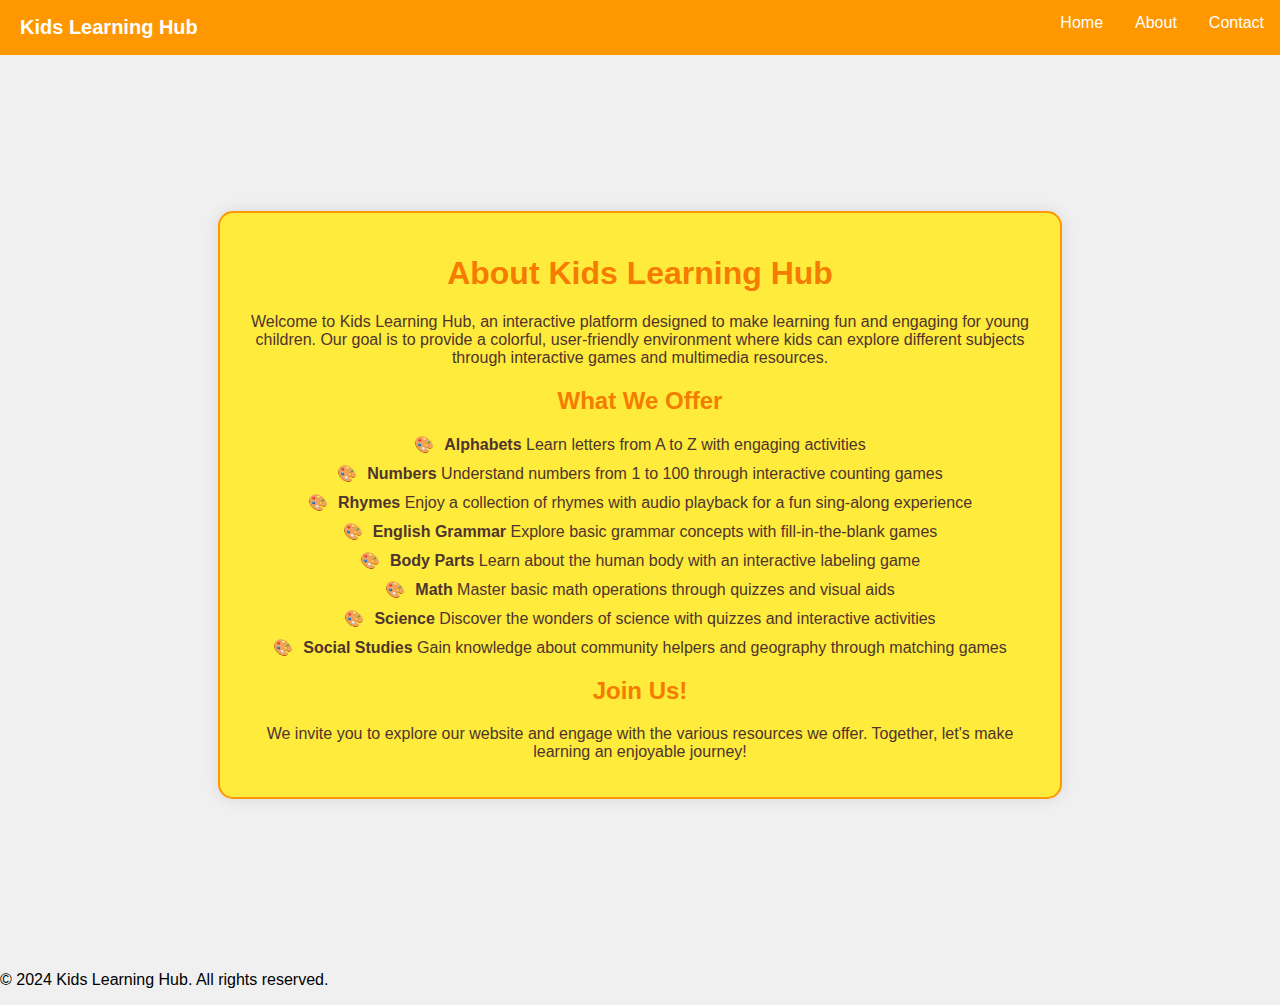
<file: wad_lab/about.html>
<!DOCTYPE html>
<html lang="en">
<head>
    <meta charset="UTF-8">
    <meta name="viewport" content="width=device-width, initial-scale=1.0">
    <title>About - Kids Learning Hub</title>
    <style>
        body {
            font-family: 'Comic Sans MS', 'Comic Sans', cursive, Arial, sans-serif;
            margin: 0;
            padding: 0;
            background-color: #f0f0f0;
        }

        .navbar {
            width: 100%;
            background-color:  #ff9800;
            overflow: hidden;
        }

        .navbar .logo {
            float: left;
            color: white;
            text-align: center;
            padding: 16px 20px;
            text-decoration: none;
            font-size: 20px;
            font-weight: bold;
        }

        .navbar .nav-links {
            list-style-type: none;
            margin: 0;
            padding: 0;
            float: right;
        }

        .navbar .nav-links li {
            float: left;
        }

        .navbar .nav-links li a {
            display: block;
            color: white;
            text-align: center;
            padding: 14px 16px;
            text-decoration: none;
        }

        .navbar .nav-links li a:hover {
            background-color: #ddd;
            color: black;
        }

        .main {
            display: flex;
            flex-direction: column;
            align-items: center;
            justify-content: center;
            min-height: 100vh;
        }

        .about-section {
            text-align: center;
            padding: 20px;
        }

        .content-box {
            background-color: #ffeb3b;
            border: 2px solid #ff9800;
            border-radius: 15px;
            padding: 20px;
            max-width: 800px;
            margin: 0 auto;
            box-shadow: 0 0 15px rgba(0, 0, 0, 0.1);
        }

        .content-box h1, .content-box h2 {
            color: #f57c00;
        }

        .content-box p, .content-box ul {
            color: #4e342e;
        }

        .content-box ul {
            padding-left: 0;
            list-style-type: none;
        }

        .content-box ul li {
            margin-bottom: 10px;
        }

        .content-box ul li::before {
            content: "🎨";
            margin-right: 10px;
        }
    </style>
</head>
<body>
    <header>
        <nav class="navbar">
            <div class="logo">Kids Learning Hub</div>
            <ul class="nav-links">
                <li><a href="index.html">Home</a></li>
                <li><a href="about.html">About</a></li>
                <li><a href="contact.html">Contact</a></li>
            </ul>
        </nav>
    </header>
    <main class="main">
        <section class="about-section">
            <div class="content-box">
                <h1>About Kids Learning Hub</h1>
                <p>Welcome to Kids Learning Hub, an interactive platform designed to make learning fun and engaging for young children. Our goal is to provide a colorful, user-friendly environment where kids can explore different subjects through interactive games and multimedia resources.</p>
                <h2>What We Offer</h2>
                <ul>
                    <li><strong>Alphabets</strong> Learn letters from A to Z with engaging activities</li>
                    <li><strong>Numbers</strong> Understand numbers from 1 to 100 through interactive counting games</li>
                    <li><strong>Rhymes</strong> Enjoy a collection of rhymes with audio playback for a fun sing-along experience</li>
                    <li><strong>English Grammar</strong> Explore basic grammar concepts with fill-in-the-blank games</li>
                    <li><strong>Body Parts</strong> Learn about the human body with an interactive labeling game</li>
                    <li><strong>Math</strong> Master basic math operations through quizzes and visual aids</li>
                    <li><strong>Science</strong> Discover the wonders of science with quizzes and interactive activities</li>
                    <li><strong>Social Studies</strong> Gain knowledge about community helpers and geography through matching games</li>
                </ul>
                <h2>Join Us!</h2>
                <p>We invite you to explore our website and engage with the various resources we offer. Together, let's make learning an enjoyable journey!</p>
            </div>
        </section>
    </main>
    <footer>
        <p>&copy; 2024 Kids Learning Hub. All rights reserved.</p>
    </footer>
</body>
</html>
</file>
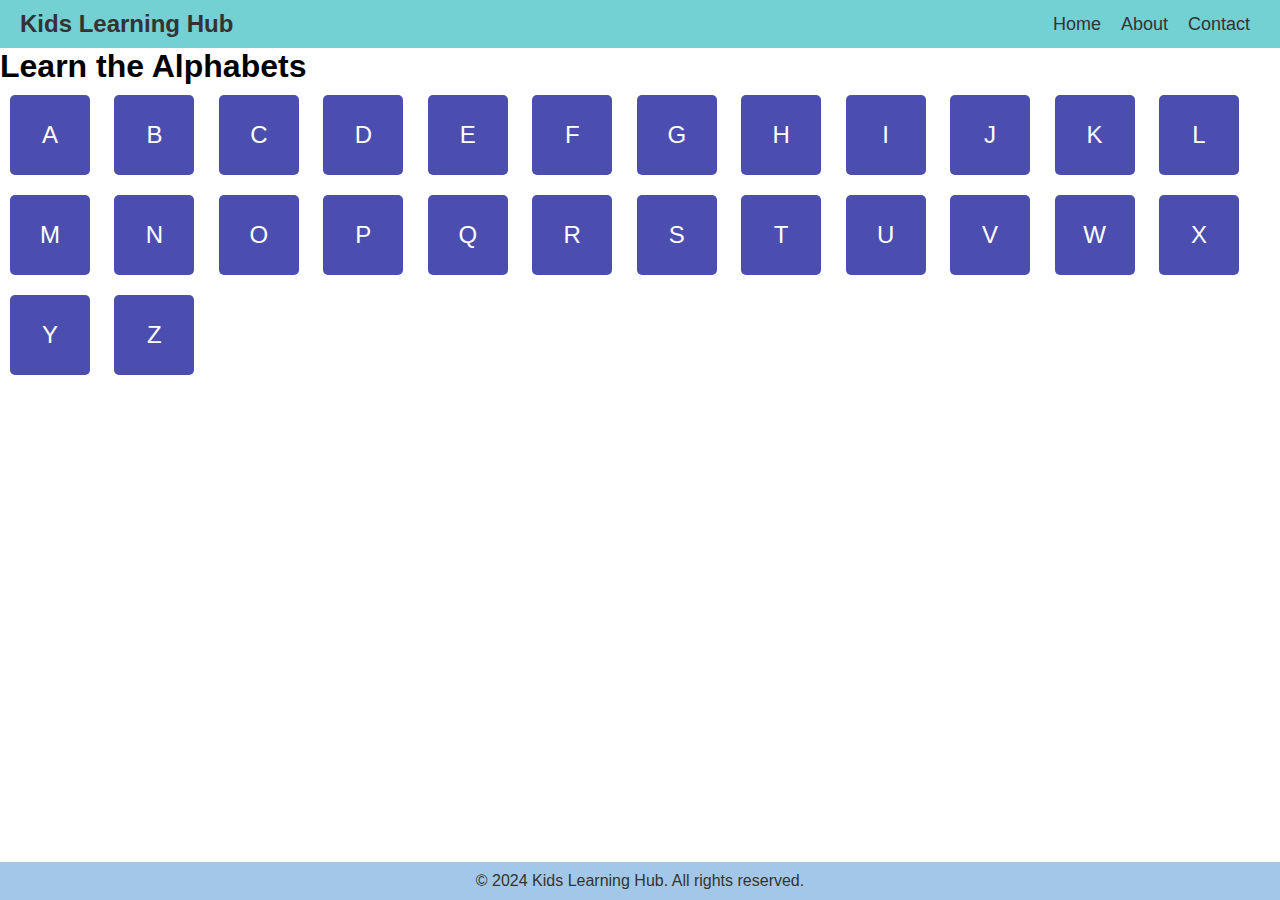
<file: wad_lab/alphabets.html>
<!DOCTYPE html>
<html lang="en">
<head>
    <meta charset="UTF-8">
    <meta name="viewport" content="width=device-width, initial-scale=1.0">
    <title>Alphabets - Kids Learning Hub</title>
    <link rel="stylesheet" href="styles.css">
</head>
<body>
    <header>
        <nav class="navbar">
            <div class="logo">Kids Learning Hub</div>
            <ul class="nav-links">
                <li><a href="index.html">Home</a></li>
                <li><a href="about.html">About</a></li>
                <li><a href="contact.html">Contact</a></li>
            </ul>
        </nav>
    </header>

    <main>
        <section class="alphabet-section">
            <h1>Learn the Alphabets</h1>
            <div class="alphabet-grid">
                <button onclick="location.href='a.html'" class="alphabet-card">A</button>
                <button onclick="location.href='b.html'" class="alphabet-card">B</button>
                <button onclick="location.href='c.html'" class="alphabet-card">C</button>
                <button onclick="location.href='d.html'" class="alphabet-card">D</button>
                <button onclick="location.href='e.html'" class="alphabet-card">E</button>
                <button onclick="location.href='f.html'" class="alphabet-card">F</button>
                <button onclick="location.href='g.html'" class="alphabet-card">G</button>
                <button onclick="location.href='h.html'" class="alphabet-card">H</button>
                <button onclick="location.href='i.html'" class="alphabet-card">I</button>
                <button onclick="location.href='j.html'" class="alphabet-card">J</button>
                <button onclick="location.href='k.html'" class="alphabet-card">K</button>
                <button onclick="location.href='l.html'" class="alphabet-card">L</button>
                <button onclick="location.href='m.html'" class="alphabet-card">M</button>
                <button onclick="location.href='n.html'" class="alphabet-card">N</button>
                <button onclick="location.href='o.html'" class="alphabet-card">O</button>
                <button onclick="location.href='p.html'" class="alphabet-card">P</button>
                <button onclick="location.href='q.html'" class="alphabet-card">Q</button>
                <button onclick="location.href='r.html'" class="alphabet-card">R</button>
                <button onclick="location.href='s.html'" class="alphabet-card">S</button>
                <button onclick="location.href='t.html'" class="alphabet-card">T</button>
                <button onclick="location.href='u.html'" class="alphabet-card">U</button>
                <button onclick="location.href='v.html'" class="alphabet-card">V</button>
                <button onclick="location.href='w.html'" class="alphabet-card">W</button>
                <button onclick="location.href='x.html'" class="alphabet-card">X</button>
                <button onclick="location.href='y.html'" class="alphabet-card">Y</button>
                <button onclick="location.href='z.html'" class="alphabet-card">Z</button>
            </div>
        </section>
    </main>

    <footer>
        <p>&copy; 2024 Kids Learning Hub. All rights reserved.</p>
    </footer>
</body>
</html>
</file>
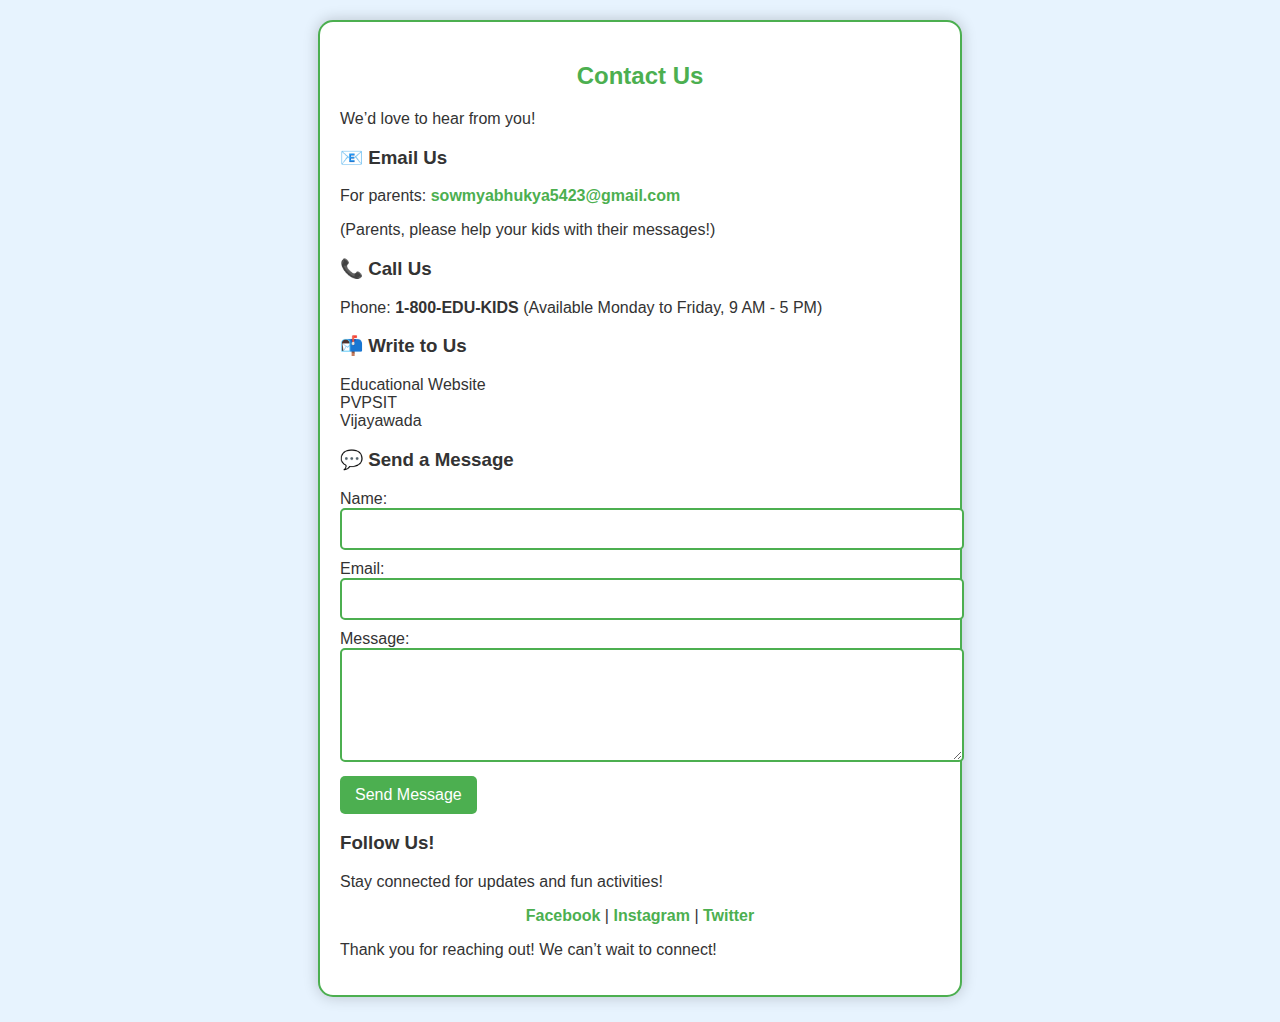
<file: wad_lab/contact.html>
<!DOCTYPE html>
<html lang="en">
<head>
    <meta charset="UTF-8">
    <meta name="viewport" content="width=device-width, initial-scale=1.0">
    <title>Contact Us</title>
    <style>
        body {
            font-family: 'Comic Sans MS', cursive, sans-serif;
            margin: 20px;
            background-color: #e7f3fe;
            color: #333;
        }
        h2 {
            color: #4CAF50;
            text-align: center;
        }
        .contact-info {
            background-color: white;
            padding: 20px;
            border-radius: 15px;
            box-shadow: 0 0 15px rgba(0, 0, 0, 0.2);
            border: 2px solid #4CAF50;
            max-width: 600px;
            margin: auto;
        }
        input, textarea {
            width: 100%;
            padding: 10px;
            margin-bottom: 10px;
            border: 2px solid #4CAF50;
            border-radius: 5px;
            font-size: 16px;
        }
        button {
            background-color: #4CAF50;
            color: white;
            padding: 10px 15px;
            border: none;
            border-radius: 5px;
            cursor: pointer;
            font-size: 16px;
            transition: background-color 0.3s;
        }
        button:hover {
            background-color: #45a049;
        }
        a {
            color: #4CAF50;
            text-decoration: none;
            font-weight: bold;
        }
        a:hover {
            text-decoration: underline;
        }
        .social-links {
            text-align: center;
            margin-top: 10px;
        }
    </style>
</head>
<body>

<div class="contact-info">
    <h2>Contact Us</h2>
    <p>We’d love to hear from you!</p>

    <h3>📧 Email Us</h3>
    <p>For parents: <a href="mailto:sowmyabhukya5423@gmail.com">sowmyabhukya5423@gmail.com</a></p>
    <p>(Parents, please help your kids with their messages!)</p>

    <h3>📞 Call Us</h3>
    <p>Phone: <strong>1-800-EDU-KIDS</strong> (Available Monday to Friday, 9 AM - 5 PM)</p>

    <h3>📬 Write to Us</h3>
    <p>Educational Website<br>
       PVPSIT<br>
       Vijayawada</p>

    <h3>💬 Send a Message</h3>
    <form action="your_form_handler_url" method="POST">
        <label for="name">Name:</label>
        <input type="text" id="name" name="name" required>

        <label for="email">Email:</label>
        <input type="email" id="email" name="email" required>

        <label for="message">Message:</label>
        <textarea id="message" name="message" rows="5" required></textarea>

        <button type="submit">Send Message</button>
    </form>

    <h3>Follow Us!</h3>
    <p>Stay connected for updates and fun activities!</p>
    <div class="social-links">
        <a href="https://facebook.com/sowmya_5423" target="_blank">Facebook</a> | 
        <a href="https://instagram.com/sowmya_5423" target="_blank">Instagram</a> | 
        <a href="https://twitter.com/sowmya_5423" target="_blank">Twitter</a>
    </div>

    <p>Thank you for reaching out! We can’t wait to connect!</p>
</div>

</body>
</html>
</file>
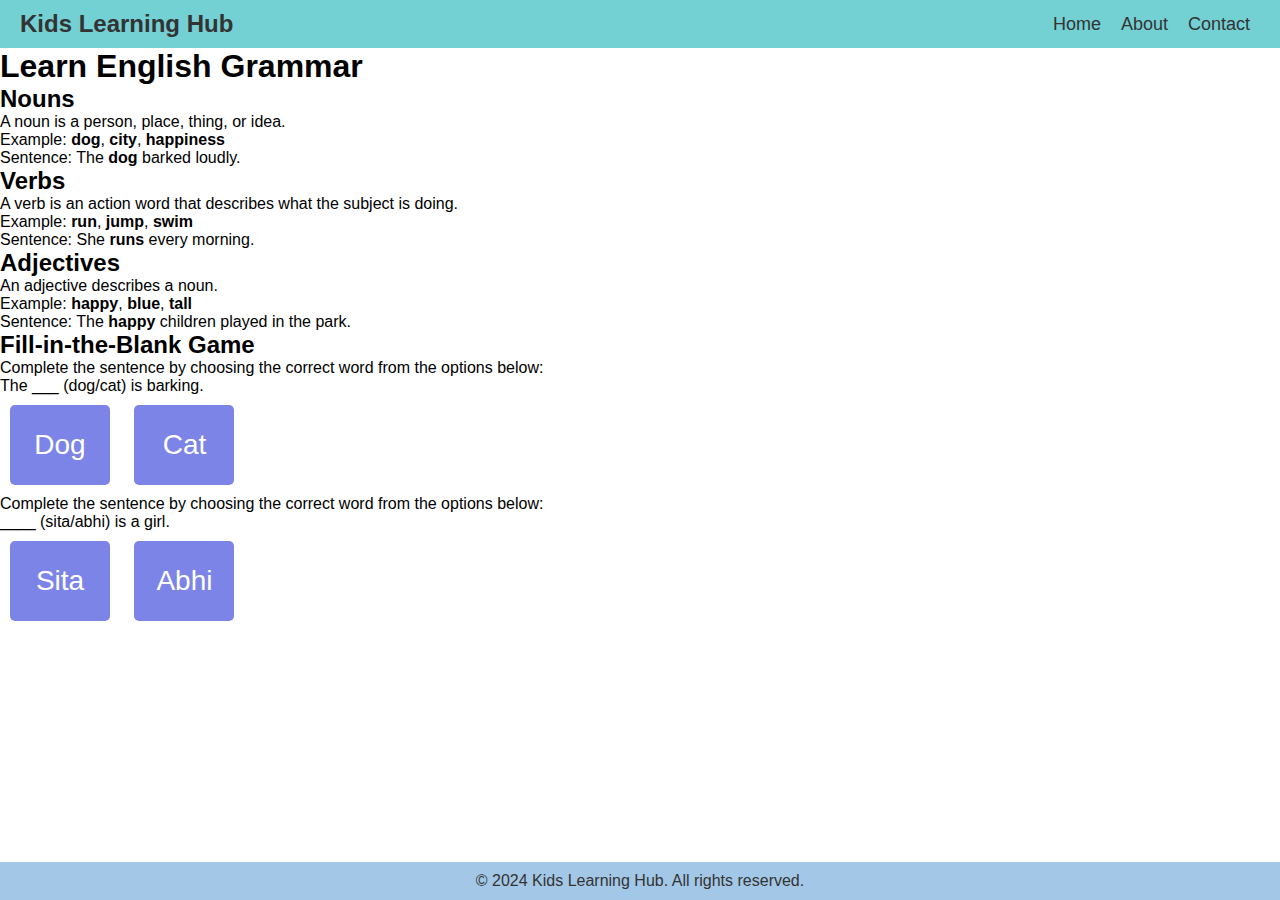
<file: wad_lab/grammer.html>
<!DOCTYPE html>
<html lang="en">
<head>
    <meta charset="UTF-8">
    <meta name="viewport" content="width=device-width, initial-scale=1.0">
    <title>English Grammar - Kids Learning Hub</title>
    <link rel="stylesheet" href="styles.css">
</head>
<body>
    <header>
        <nav class="navbar">
            <div class="logo">Kids Learning Hub</div>
            <ul class="nav-links">
                <li><a href="index.html">Home</a></li>
                <li><a href="about.html">About</a></li>
                <li><a href="contact.html">Contact</a></li>
            </ul>
        </nav>
    </header>
    <main>
        <section class="grammar-section">
            <h1>Learn English Grammar</h1>
            <h2>Nouns</h2>
            <p>A noun is a person, place, thing, or idea. <br>
            Example: <strong>dog</strong>, <strong>city</strong>, <strong>happiness</strong></p>
            <p>Sentence: The <strong>dog</strong> barked loudly.</p>
            <h2>Verbs</h2>
            <p>A verb is an action word that describes what the subject is doing. <br>
            Example: <strong>run</strong>, <strong>jump</strong>, <strong>swim</strong></p>
            <p>Sentence: She <strong>runs</strong> every morning.</p>

            <h2>Adjectives</h2>
            <p>An adjective describes a noun. <br>
            Example: <strong>happy</strong>, <strong>blue</strong>, <strong>tall</strong></p>
            <p>Sentence: The <strong>happy</strong> children played in the park.</p>
            <h2>Fill-in-the-Blank Game</h2>
            <p>Complete the sentence by choosing the correct word from the options below:</p>
            <p>The ___ (dog/cat) is barking.</p>
            <button onclick="checkAnswer('dog', 'dogFeedback')">Dog</button>
            <button onclick="checkAnswer('cat', 'dogFeedback')">Cat</button>
            <p id="dogFeedback"></p>

            <p>Complete the sentence by choosing the correct word from the options below:</p>
            <p>____ (sita/abhi) is a girl.</p>
            <button onclick="checkAnswer('sita', 'nameFeedback')">Sita</button>
            <button onclick="checkAnswer('abhi', 'nameFeedback')">Abhi</button>
            <p id="nameFeedback"></p>
        </section>
    </main>
    <footer>
        <p>&copy; 2024 Kids Learning Hub. All rights reserved.</p>
    </footer>
    <script>
        function checkAnswer(selected, feedbackId) {
            const feedback = document.getElementById(feedbackId);
            if ((selected === 'dog' && feedbackId === 'dogFeedback') || (selected === 'sowmya' && feedbackId === 'nameFeedback')) {
                feedback.textContent = 'Correct!';
                feedback.style.color = 'green';
            } else {
                feedback.textContent = 'Oops! Try again.';
                feedback.style.color = 'red';
            }
        }
    </script>
</body>
</html>
</file>
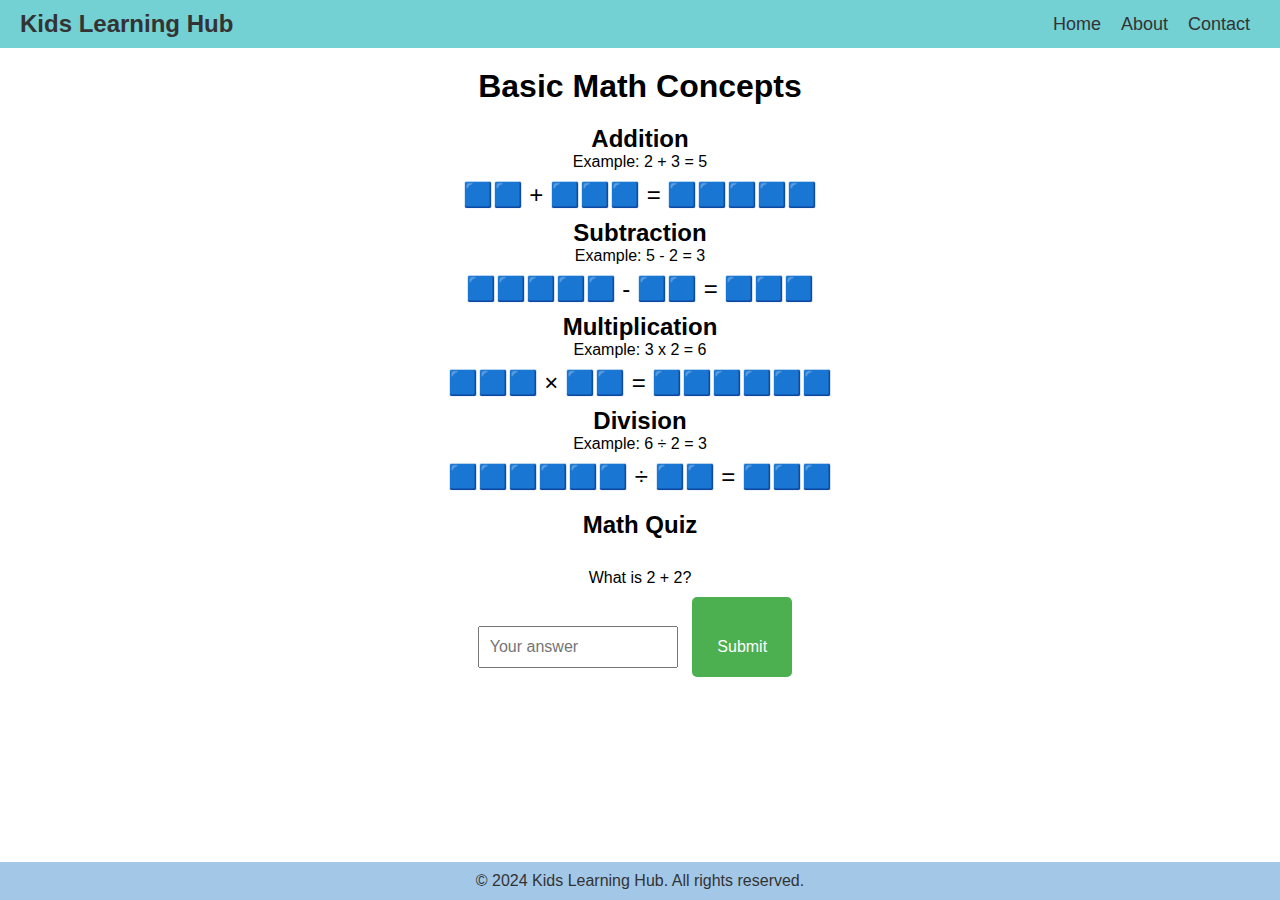
<file: wad_lab/math.html>
<!DOCTYPE html>
<html lang="en">
<head>
    <meta charset="UTF-8">
    <meta name="viewport" content="width=device-width, initial-scale=1.0">
    <title>Math - Kids Learning Hub</title>
    <link rel="stylesheet" href="styles.css">
</head>
<body>
    <header>
        <nav class="navbar">
            <div class="logo">Kids Learning Hub</div>
            <ul class="nav-links">
                <li><a href="index.html">Home</a></li>
                <li><a href="about.html">About</a></li>
                <li><a href="contact.html">Contact</a></li>
            </ul>
        </nav>
    </header>
    <main>
        <section class="math-section">
            <h1>Basic Math Concepts</h1>
            <div class="math-concepts">
                <h2>Addition</h2>
                <p>Example: 2 + 3 = 5</p>
                <div class="visual-aid">🟦🟦 + 🟦🟦🟦 = 🟦🟦🟦🟦🟦</div>

                <h2>Subtraction</h2>
                <p>Example: 5 - 2 = 3</p>
                <div class="visual-aid">🟦🟦🟦🟦🟦 - 🟦🟦 = 🟦🟦🟦</div>

                <h2>Multiplication</h2>
                <p>Example: 3 x 2 = 6</p>
                <div class="visual-aid">🟦🟦🟦 × 🟦🟦 = 🟦🟦🟦🟦🟦🟦</div>

                <h2>Division</h2>
                <p>Example: 6 ÷ 2 = 3</p>
                <div class="visual-aid">🟦🟦🟦🟦🟦🟦 ÷ 🟦🟦 = 🟦🟦🟦</div>
            </div>
            <h2>Math Quiz</h2>
            <div id="quiz-container">
                <p id="quiz-question"></p>
                <input type="text" id="quiz-answer" placeholder="Your answer" style="padding: 10px; width: 200px; font-size: 16px;">
                <button id="submit-button" onclick="checkAnswer()">Submit</button>
                <p id="quiz-feedback"></p>
            </div>
        </section>
    </main>
    <footer>
        <p>&copy; 2024 Kids Learning Hub. All rights reserved.</p>
    </footer>
    <script>
        const questions = [
            { question: "What is 2 + 2?", answer: "4" },
            { question: "What is 5 - 3?", answer: "2" },
            { question: "What is 3 x 3?", answer: "9" },
            { question: "What is 6 ÷ 2?", answer: "3" },
        ];
        let currentQuestionIndex = 0;
        function displayQuestion() {
            const quizQuestionElement = document.getElementById('quiz-question');
            quizQuestionElement.textContent = questions[currentQuestionIndex].question;
        }

        function checkAnswer() {
            const userAnswer = document.getElementById('quiz-answer').value;
            const feedbackElement = document.getElementById('quiz-feedback');

            if (userAnswer === questions[currentQuestionIndex].answer) {
                feedbackElement.textContent = "Correct!";
                feedbackElement.style.color = 'green';
            } else {
                feedbackElement.textContent = "Incorrect, try again!";
                feedbackElement.style.color = 'red';
            }
            document.getElementById('quiz-answer').value = '';
            currentQuestionIndex = (currentQuestionIndex + 1) % questions.length;
            setTimeout(displayQuestion, 2000);
        }
        window.onload = displayQuestion;
    </script>
    <style>
        .math-section {
            padding: 20px;
            text-align: center;
        }
        .math-concepts {
            margin: 20px;
        }
        .visual-aid {
            font-size: 24px;
            margin: 10px 0;
        }
        #quiz-container {
            margin-top: 30px;
            text-align: center;
        }
        #quiz-feedback {
            margin-top: 10px;
            font-weight: bold;
        }
        #quiz-answer {
            padding: 10px;
            width: 200px; /* Adjust width as needed */
            font-size: 16px;
        }
        #submit-button {
            padding: 10px 20px; /* Increase padding for larger button */
            font-size: 16px;
            background-color: #4CAF50; /* Green background */
            color: white; /* White text */
            border: none;
            border-radius: 5px; /* Rounded corners */
            cursor: pointer;
            margin-top: 10px; /* Space between input and button */
        }
        #submit-button:hover {
            background-color: #45a049; /* Darker green on hover */
        }
    </style>
</body>
</html>
</file>
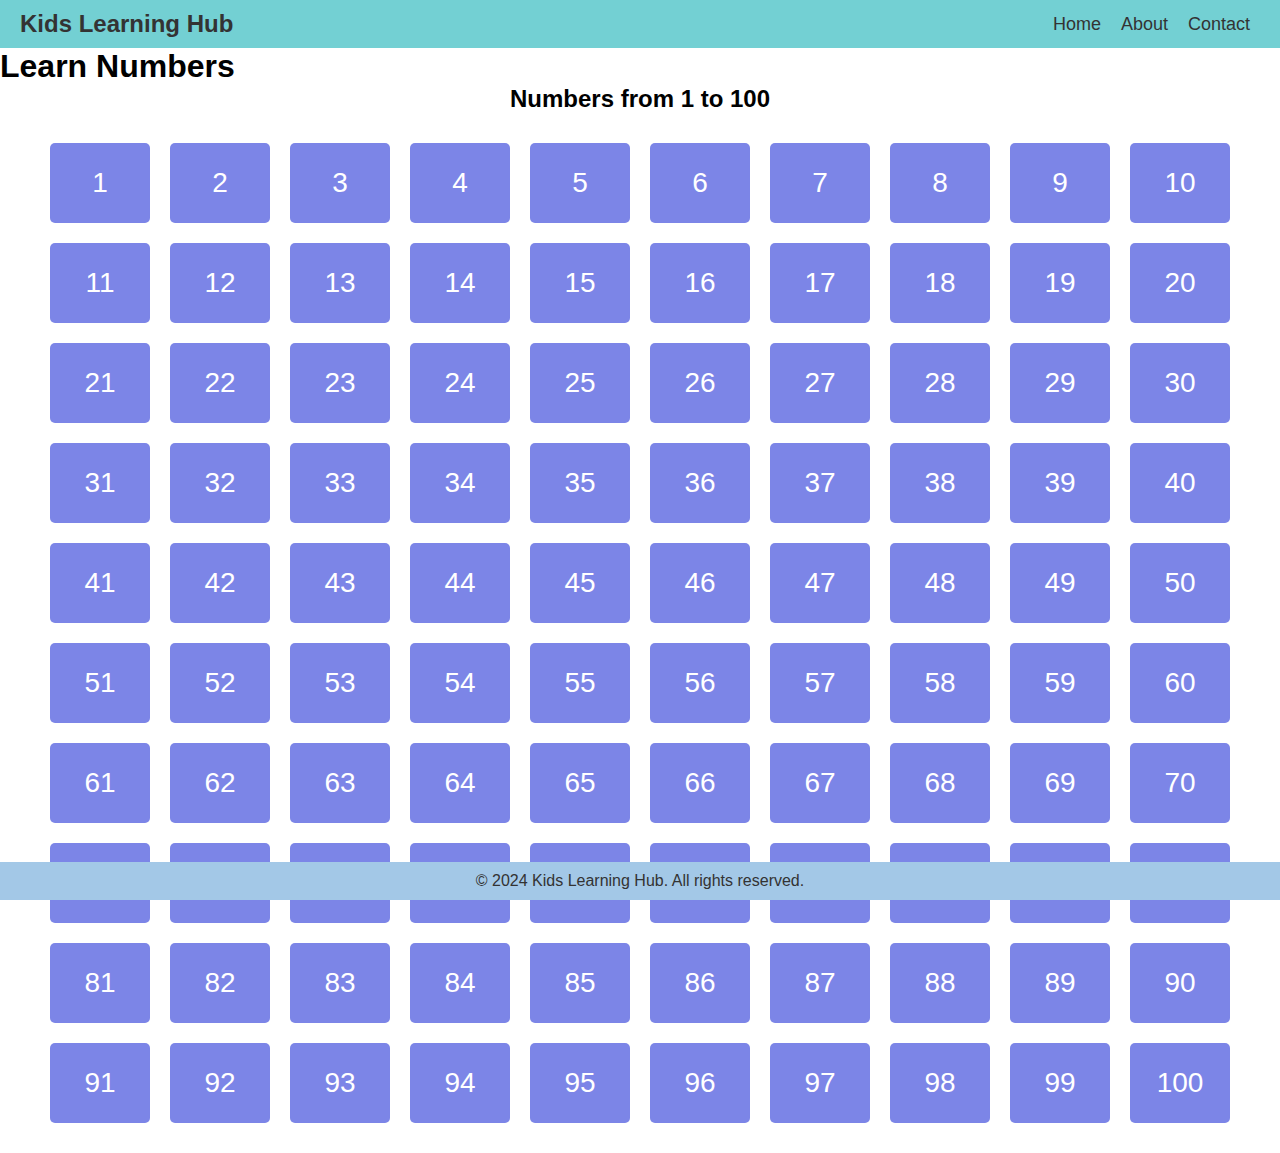
<file: wad_lab/numbers.html>
<!DOCTYPE html>
<html lang="en">
<head>
    <meta charset="UTF-8">
    <meta name="viewport" content="width=device-width, initial-scale=1.0">
    <title>Numbers - Kids Learning Hub</title>
    <link rel="stylesheet" href="styles.css">
</head>
<body>
    <header>
        <nav class="navbar">
            <div class="logo">Kids Learning Hub</div>
            <ul class="nav-links">
                <li><a href="index.html">Home</a></li>
                <li><a href="about.html">About</a></li>
                <li><a href="contact.html">Contact</a></li>
            </ul>
        </nav>
    </header>

    <main>
        <section class="numbers-section">
            <h1>Learn Numbers</h1>
            <div class="number-grid">
                <h2>Numbers from 1 to 100</h2>
                <div class="button-grid">
                    <!-- Display numbers from 1 to 100 as buttons -->
                    <button onclick="location.href='1.html'">1</button>
                    <button onclick="location.href='2.html'">2</button>
                    <button onclick="location.href='3.html'">3</button>
                    <button onclick="location.href='4.html'">4</button>
                    <button onclick="location.href='5.html'">5</button>
                    <button onclick="location.href='6.html'">6</button>
                    <button onclick="location.href='7.html'">7</button>
                    <button onclick="location.href='8.html'">8</button>
                    <button onclick="location.href='9.html'">9</button>
                    <button onclick="location.href='10.html'">10</button>
                    <button onclick="location.href='11.html'">11</button>
                    <button onclick="location.href='12.html'">12</button>
                    <button onclick="location.href='13.html'">13</button>
                    <button onclick="location.href='14.html'">14</button>
                    <button onclick="location.href='15.html'">15</button>
                    <button onclick="location.href='16.html'">16</button>
                    <button onclick="location.href='17.html'">17</button>
                    <button onclick="location.href='18.html'">18</button>
                    <button onclick="location.href='19.html'">19</button>
                    <button onclick="location.href='20.html'">20</button>
                    <button onclick="location.href='21.html'">21</button>
                    <button onclick="location.href='22.html'">22</button>
                    <button onclick="location.href='23.html'">23</button>
                    <button onclick="location.href='24.html'">24</button>
                    <button onclick="location.href='25.html'">25</button>
                    <button onclick="location.href='26.html'">26</button>
                    <button onclick="location.href='27.html'">27</button>
                    <button onclick="location.href='28.html'">28</button>
                    <button onclick="location.href='29.html'">29</button>
                    <button onclick="location.href='30.html'">30</button>
                    <button onclick="location.href='31.html'">31</button>
                    <button onclick="location.href='32.html'">32</button>
                    <button onclick="location.href='33.html'">33</button>
                    <button onclick="location.href='34.html'">34</button>
                    <button onclick="location.href='35.html'">35</button>
                    <button onclick="location.href='36.html'">36</button>
                    <button onclick="location.href='37.html'">37</button>
                    <button onclick="location.href='38.html'">38</button>
                    <button onclick="location.href='39.html'">39</button>
                    <button onclick="location.href='40.html'">40</button>
                    <button onclick="location.href='41.html'">41</button>
                    <button onclick="location.href='42.html'">42</button>
                    <button onclick="location.href='43.html'">43</button>
                    <button onclick="location.href='44.html'">44</button>
                    <button onclick="location.href='45.html'">45</button>
                    <button onclick="location.href='46.html'">46</button>
                    <button onclick="location.href='47.html'">47</button>
                    <button onclick="location.href='48.html'">48</button>
                    <button onclick="location.href='49.html'">49</button>
                    <button onclick="location.href='50.html'">50</button>
                    <button onclick="location.href='51.html'">51</button>
                    <button onclick="location.href='52.html'">52</button>
                    <button onclick="location.href='53.html'">53</button>
                    <button onclick="location.href='54.html'">54</button>
                    <button onclick="location.href='55.html'">55</button>
                    <button onclick="location.href='56.html'">56</button>
                    <button onclick="location.href='57.html'">57</button>
                    <button onclick="location.href='58.html'">58</button>
                    <button onclick="location.href='59.html'">59</button>
                    <button onclick="location.href='60.html'">60</button>
                    <button onclick="location.href='61.html'">61</button>
                    <button onclick="location.href='62.html'">62</button>
                    <button onclick="location.href='63.html'">63</button>
                    <button onclick="location.href='64.html'">64</button>
                    <button onclick="location.href='65.html'">65</button>
                    <button onclick="location.href='66.html'">66</button>
                    <button onclick="location.href='67.html'">67</button>
                    <button onclick="location.href='68.html'">68</button>
                    <button onclick="location.href='69.html'">69</button>
                    <button onclick="location.href='70.html'">70</button>
                    <button onclick="location.href='71.html'">71</button>
                    <button onclick="location.href='72.html'">72</button>
                    <button onclick="location.href='73.html'">73</button>
                    <button onclick="location.href='74.html'">74</button>
                    <button onclick="location.href='75.html'">75</button>
                    <button onclick="location.href='76.html'">76</button>
                    <button onclick="location.href='77.html'">77</button>
                    <button onclick="location.href='78.html'">78</button>
                    <button onclick="location.href='79.html'">79</button>
                    <button onclick="location.href='80.html'">80</button>
                    <button onclick="location.href='81.html'">81</button>
                    <button onclick="location.href='82.html'">82</button>
                    <button onclick="location.href='83.html'">83</button>
                    <button onclick="location.href='84.html'">84</button>
                    <button onclick="location.href='85.html'">85</button>
                    <button onclick="location.href='86.html'">86</button>
                    <button onclick="location.href='87.html'">87</button>
                    <button onclick="location.href='88.html'">88</button>
                    <button onclick="location.href='89.html'">89</button>
                    <button onclick="location.href='90.html'">90</button>
                    <button onclick="location.href='91.html'">91</button>
                    <button onclick="location.href='92.html'">92</button>
                    <button onclick="location.href='93.html'">93</button>
                    <button onclick="location.href='94.html'">94</button>
                    <button onclick="location.href='95.html'">95</button>
                    <button onclick="location.href='96.html'">96</button>
                    <button onclick="location.href='97.html'">97</button>
                    <button onclick="location.href='98.html'">98</button>
                    <button onclick="location.href='99.html'">99</button>
                    <button onclick="location.href='100.html'">100</button>
                </div>
            </div>
        </section>
    </main>

    <footer>
        <p>&copy; 2024 Kids Learning Hub. All rights reserved.</p>
    </footer>
</body>
</html>
</file>
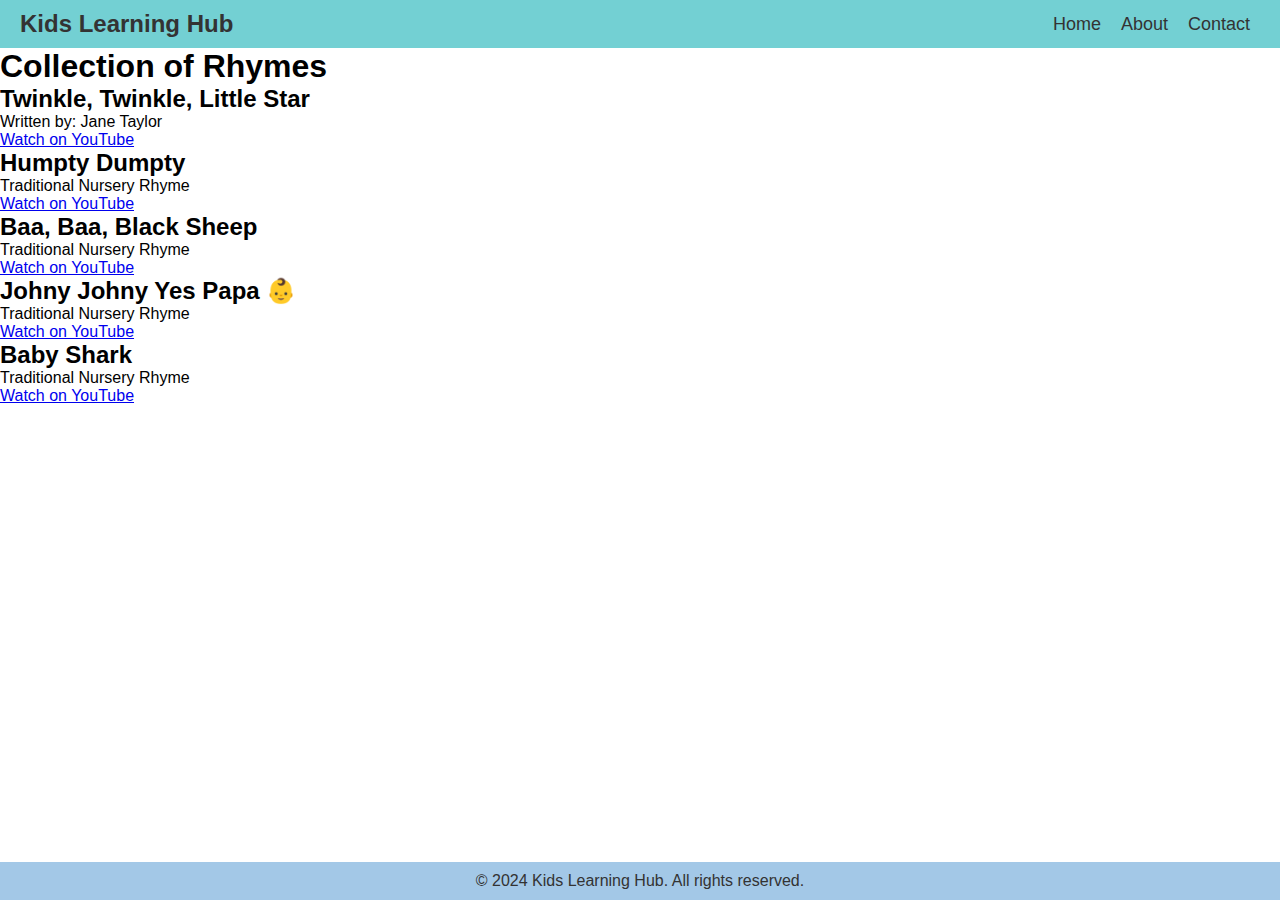
<file: wad_lab/rhymes.html>
<!DOCTYPE html>
<html lang="en">
<head>
    <meta charset="UTF-8">
    <meta name="viewport" content="width=device-width, initial-scale=1.0">
    <title>Rhymes - Kids Learning Hub</title>
    <link rel="stylesheet" href="styles.css">
</head>
<body>
    <header>
        <nav class="navbar">
            <div class="logo">Kids Learning Hub</div>
            <ul class="nav-links">
                <li><a href="index.html">Home</a></li>
                <li><a href="about.html">About</a></li>
                <li><a href="contact.html">Contact</a></li>
            </ul>
        </nav>
    </header>
    <main>
        <section class="rhymes-section">
            <h1>Collection of Rhymes</h1>
            <ul>
                <li>
                    <h2>Twinkle, Twinkle, Little Star</h2>
                    <p>Written by: Jane Taylor</p>
                    <a href="https://www.youtube.com/watch?v=yCjJyiqpAuU" target="_blank">Watch on YouTube</a>
                </li>
                <li>
                    <h2>Humpty Dumpty</h2>
                    <p>Traditional Nursery Rhyme</p>
                    <a href="https://www.youtube.com/watch?v=AIIj0mBX1jU" target="_blank">Watch on YouTube</a>
                </li>
                <li>
                    <h2>Baa, Baa, Black Sheep</h2>
                    <p>Traditional Nursery Rhyme</p>
                    <a href="https://www.youtube.com/watch?v=oSNdO4E_yXo" target="_blank">Watch on YouTube</a>
                </li>
                <li>
                    <h2>Johny Johny Yes Papa 👶</h2>
                    <p>Traditional Nursery Rhyme</p>
                    <a href="https://www.youtube.com/watch?v=F4tHL8reNCs" target="_blank">Watch on YouTube</a>
                </li>
                <li>
                    <h2>Baby Shark</h2>
                    <p>Traditional Nursery Rhyme</p>
                    <a href="https://www.youtube.com/watch?v=020g-0hhCAU" target="_blank">Watch on YouTube</a>
                </li>
                <!-- Add more rhymes here -->
            </ul>
        </section>
    </main>
    <footer>
        <p>&copy; 2024 Kids Learning Hub. All rights reserved.</p>
    </footer>
</body>
</html>
</file>
<file: wad_lab/styles.css>
/* Basic Reset */
* {
    margin: 0;
    padding: 0;
    box-sizing: border-box;
    font-family: 'Arial', sans-serif;
}

/* Navbar Styling */
.navbar {
    display: flex;
    justify-content: space-between;
    align-items: center;
    background-color: #73d0d3;
    padding: 10px 20px;
}

body {
    background-image: url('https://marketplace.canva.com/EAF5FxQlSGQ/1/0/1600w/canva-blue-and-white-illustrated-sky-and-airplane-desktop-wallpaper-zYA4XGHAYo0.jpg');
    background-size: cover; /* This will make the background cover the entire page */
    background-position: center; /* This will center the background image */
    background-repeat: no-repeat; /* This will prevent the background from repeating */
}

.logo {
    font-size: 24px;
    font-weight: bold;
    color: #333;
}

.nav-links {
    list-style: none;
    display: flex;
}

.nav-links li {
    margin: 0 10px;
}

.nav-links a {
    text-decoration: none;
    color: #333;
    font-size: 18px;
}

/* Welcome Section */
.welcome-section {
    text-align: center;
    padding: 40px 20px;
    background-color: #f0f8ff;
    color: #444;
}

.welcome-section h1 {
    font-size: 36px;
    margin-bottom: 10px;
}

.welcome-section p {
    font-size: 20px;
}

.alphabet-card {
    display: inline-block;
    width: 80px; /* Width of the button */
    height: 80px; /* Height of the button */
    font-size: 24px; /* Font size */
    margin: 10px; /* Spacing between buttons */
    text-align: center; /* Center the text */
    line-height: 80px; /* Center text vertically */
    background-color: #4c4eaf; /* Button color */
    color: white; /* Text color */
    border: none; /* Remove border */
    border-radius: 5px; /* Rounded corners */
    cursor: pointer; /* Pointer cursor on hover */
    transition: background-color 0.3s; /* Transition effect */
}

.alphabet-card:hover {
    background-color: #45a049; /* Darker color on hover */
}


/* Subjects Section */
.subjects-section {
    display: grid;
    grid-template-columns: repeat(auto-fit, minmax(200px, 1fr));
    gap: 20px;
    padding: 40px 20px;
    background-color: #fff8e1;
}
.number-grid {
    text-align: center; /* Center the grid */
}

.button-grid {
    display: flex;
    flex-wrap: wrap; /* Allow buttons to wrap to the next line */
    justify-content: center; /* Center the buttons */
    margin: 20px 0; /* Add some vertical spacing */
}

button {
    display: inline-block;
    width: 100px; /* Width of the button */
    height: 80px; /* Height of the button */
    font-size: 28px; /* Font size */
    margin: 10px; /* Spacing between buttons */
    text-align: center; /* Center the text */
    line-height: 80px; /* Center text vertically */
    background-color: #7c85e7; /* Button color */
    color: white; /* Text color */
    border: none; /* Remove border */
    border-radius: 5px; /* Rounded corners */
    cursor: pointer; /* Pointer cursor on hover */
    transition: background-color 0.3s; /* Transition effect */
}

button:hover {
    background-color: #45a049; /* Darker color on hover */
}


.subject-card {
    background-color: #f5f5f5;
    border-radius: 10px;
    text-align: center;
    padding: 20px;
    box-shadow: 0 4px 8px rgba(0, 0, 0, 0.1);
    transition: transform 0.3s;
}

.subject-card:hover {
    transform: scale(1.05);
}

.subject-card img {
    width: 100px;
    height: 100px;
    margin-bottom: 10px;
}

.subject-card h2 {
    font-size: 24px;
    color: #555;
}

/* Footer Styling */
footer {
    background-color: #a3c8e7;
    text-align: center;
    padding: 10px 0;
    color: #333;
    position: fixed;
    width: 100%;
    bottom: 0;
}
</file>
